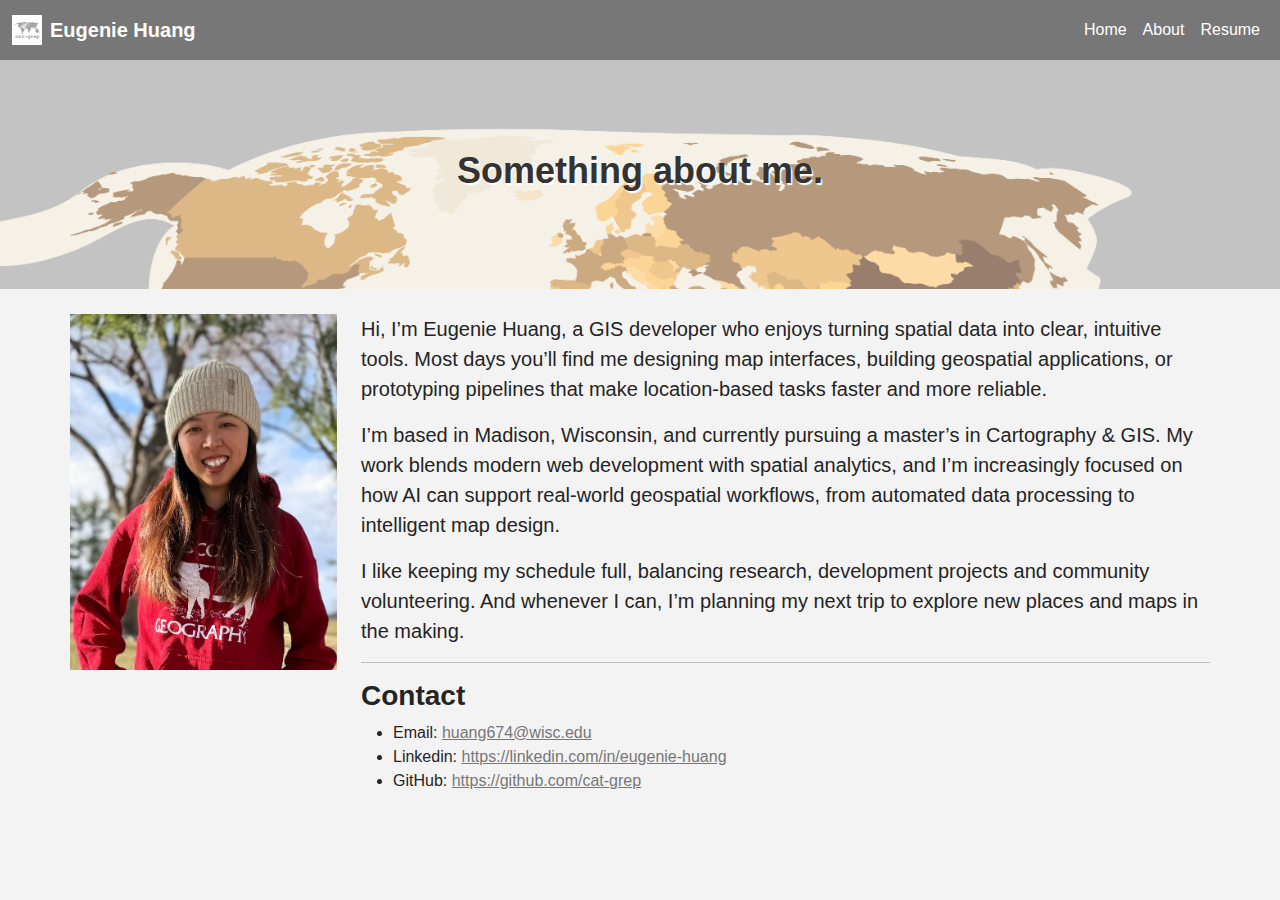
<file: about.html>
<!DOCTYPE html>
<html lang="en">

<head>
    <meta charset="utf-8">
    <meta name="viewport" content="width=device-width, initial-scale=1">
    <title>Eugenie Huang</title>
    <!-- <link href='https://fonts.googleapis.com/css?family=Montserrat:400,700' rel='stylesheet' type='text/css'> -->

    <!--put your Bootstrap stylesheet links below this comment and above style.css-->
    <link rel="stylesheet" href="css/bootstrap.min.css">
    <link rel="stylesheet" href="css/style.css">
</head>

<body>
    <!-- Create the navbar -->
    <nav class="navbar navbar-expand-lg navbar-default text-center">
        <!-- Container inside the navbar header to span the page -->
        <div class="container-fluid justify-content-center">
            <!-- Creates the navbar header -->
            <a class="navbar-brand" href="index.html">
                <img src="assets/navbar-icon.png" alt="icon" class="navbar-icon"> Eugenie Huang
            </a>
            <!-- This complex script is just for a hamburger button, which will appear on smaller screens -->
            <button class="navbar-toggler" type="button" data-bs-toggle="collapse" data-bs-target="#navbarNav" aria-controls="navbarNav" aria-expanded="false" aria-label="Toggle navigation">
                <svg width="1em" height="1em" viewBox="0 0 16 16" class="bi bi-list" xmlns="http://www.w3.org/2000/svg">
                    <path fill-rule="evenodd" d="M2.5 11.5A.5.5 0 0 1 3 11h10a.5.5 0 0 1 0 1H3a.5.5 0 0 1-.5-.5zm0-4A.5.5 0 0 1 3 7h10a.5.5 0 0 1 0 1H3a.5.5 0 0 1-.5-.5zm0-4A.5.5 0 0 1 3 3h10a.5.5 0 0 1 0 1H3a.5.5 0 0 1-.5-.5z" /></svg>
                <span class="menu"> Menu</span>
            </button>
            <!-- Links to include in navbar -->
            <div class="collapse navbar-collapse" id="navbarNav">
                <!-- Unordered list for links on navbar -->
                <ul class="navbar-nav ms-auto">
                    <li class="nav-item">
                        <a class="nav-link active" aria-current="page" href="index.html">Home</a>
                    </li>
                    <!-- <li class="nav-item">
                        <a class="nav-link" href="projects.html">Projects</a>
                    </li> -->
                    <li class="nav-item">
                        <a class="nav-link" href="about.html">About</a>
                    </li>
                    <li class="nav-item">
                        <a class="nav-link" href="resume.html">Resume</a>
                    </li>
                    <!-- <li class="nav-item">
                        <a class="nav-link" href="contact.html">Contact</a>
                    </li> -->
                </ul>
            </div> <!-- end .navbar-collapse -->
        </div> <!-- end .container-fluid -->
    </nav> <!-- end navigation bar -->  

    <div class="jumbotron">
        <div class="container">
            <h2>Something about me.</h2>
        </div>
    </div>

    <div class="container">
        <div class="row">
            <div class="col-md-3">
                <img src="assets/eugenie-huang.jpg" alt="headshot" class="img-responsive" id="headshot" />
            </div>
            <div class="col-md-9">
                <p>
                    Hi, I’m Eugenie Huang, a GIS developer who enjoys turning spatial data into clear, intuitive tools. Most days you’ll find me designing map interfaces, building geospatial applications, or prototyping pipelines that make location-based tasks faster and more reliable.
                </p>
                <p>
                    I’m based in Madison, Wisconsin, and currently pursuing a master’s in Cartography & GIS. My work blends modern web development with spatial analytics, and I’m increasingly focused on how AI can support real-world geospatial workflows, from automated data processing to intelligent map design.
                </p>
                <p>
                    I like keeping my schedule full, balancing research, development projects and community volunteering. And whenever I can, I’m planning my next trip to explore new places and maps in the making.
                </p>
                <hr>
                <h3><strong>Contact</strong></h3>
                <ul>
                    <li>Email: <a href="mailto:huang674@wisc.edu" target="_blank">huang674@wisc.edu</a></li>
                    <li>Linkedin: <a href="https://linkedin.com/in/eugenie-huang" target="_blank">https://linkedin.com/in/eugenie-huang</a></li>
                    <li>GitHub: <a href="https://github.com/cat-grep" target="_blank">https://github.com/cat-grep</a></li>
                </ul>
            </div>
        </div>
    </div>

    <!--put your external script links here-->
    <script type="text/javascript" src="lib/jquery-3.5.1.min.js"></script>
    <script type="text/javascript" src="lib/bootstrap.min.js"></script>
</body>

</html>
</file>
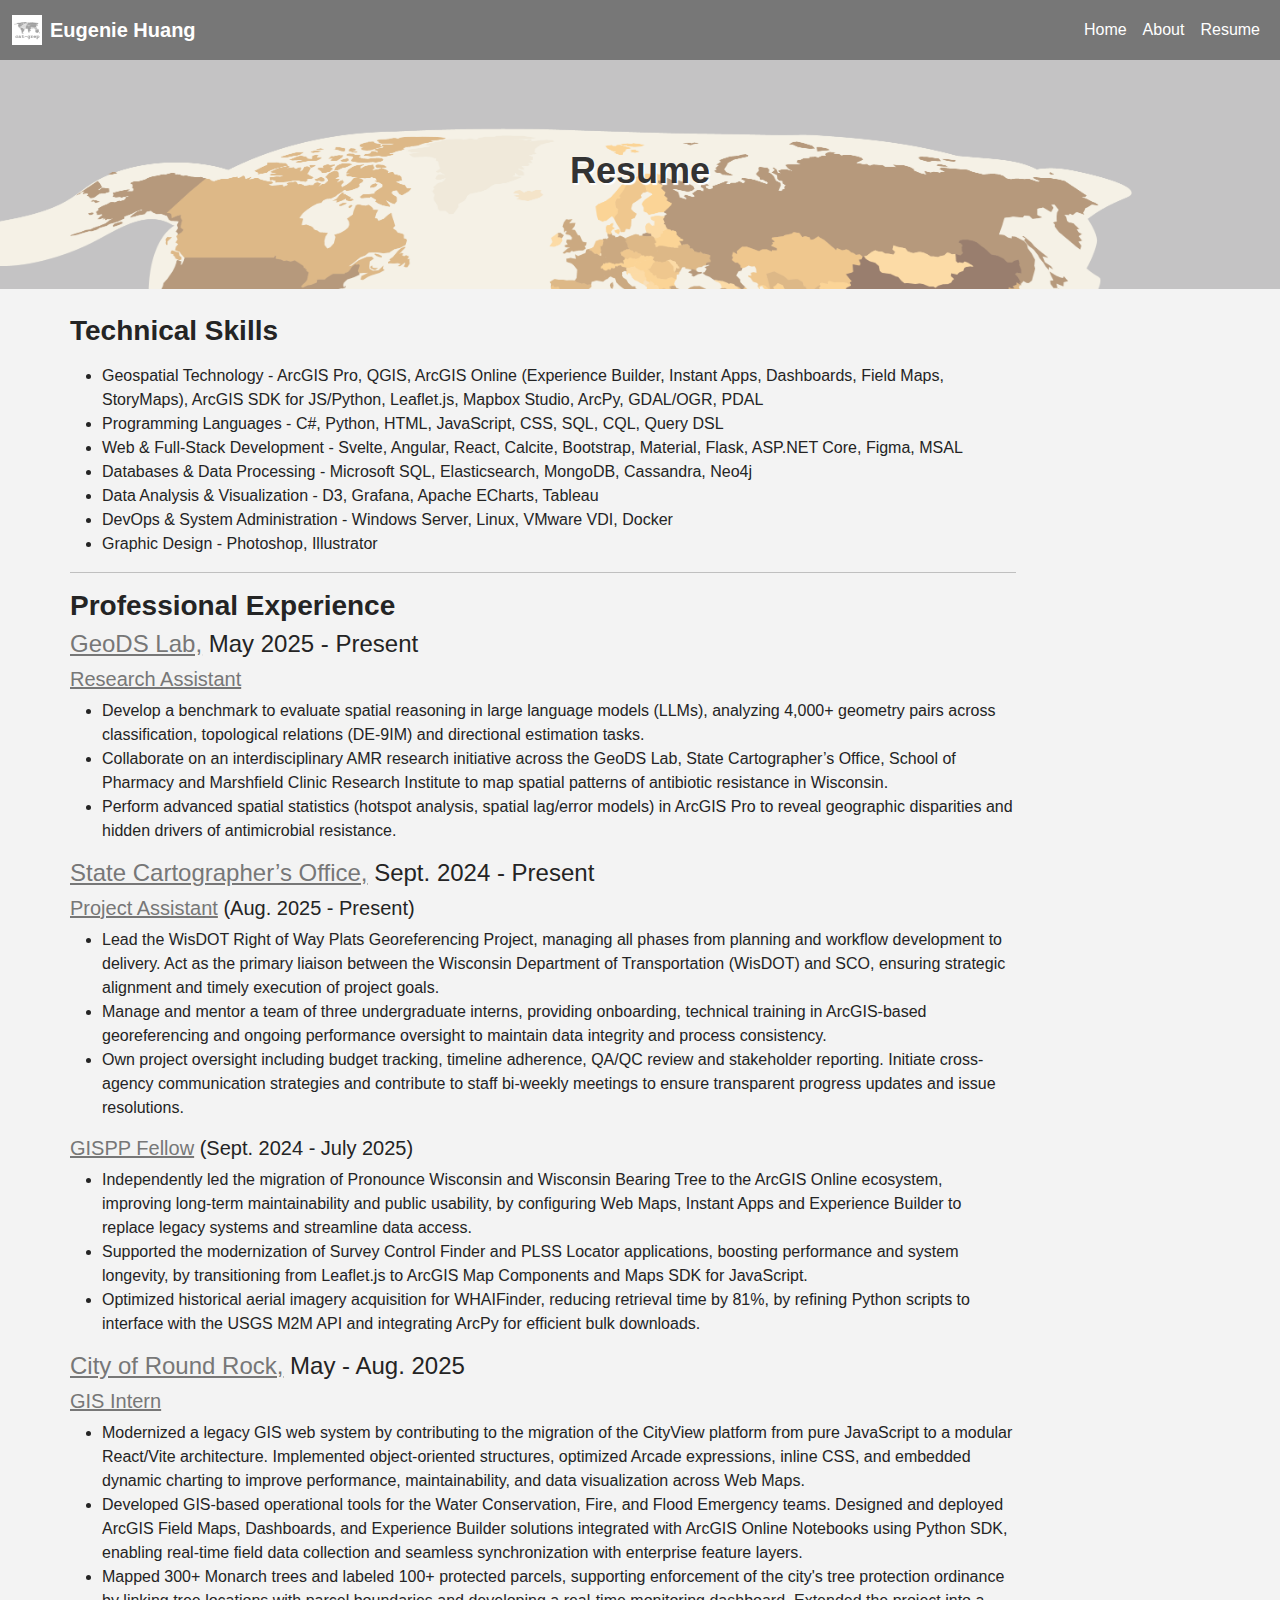
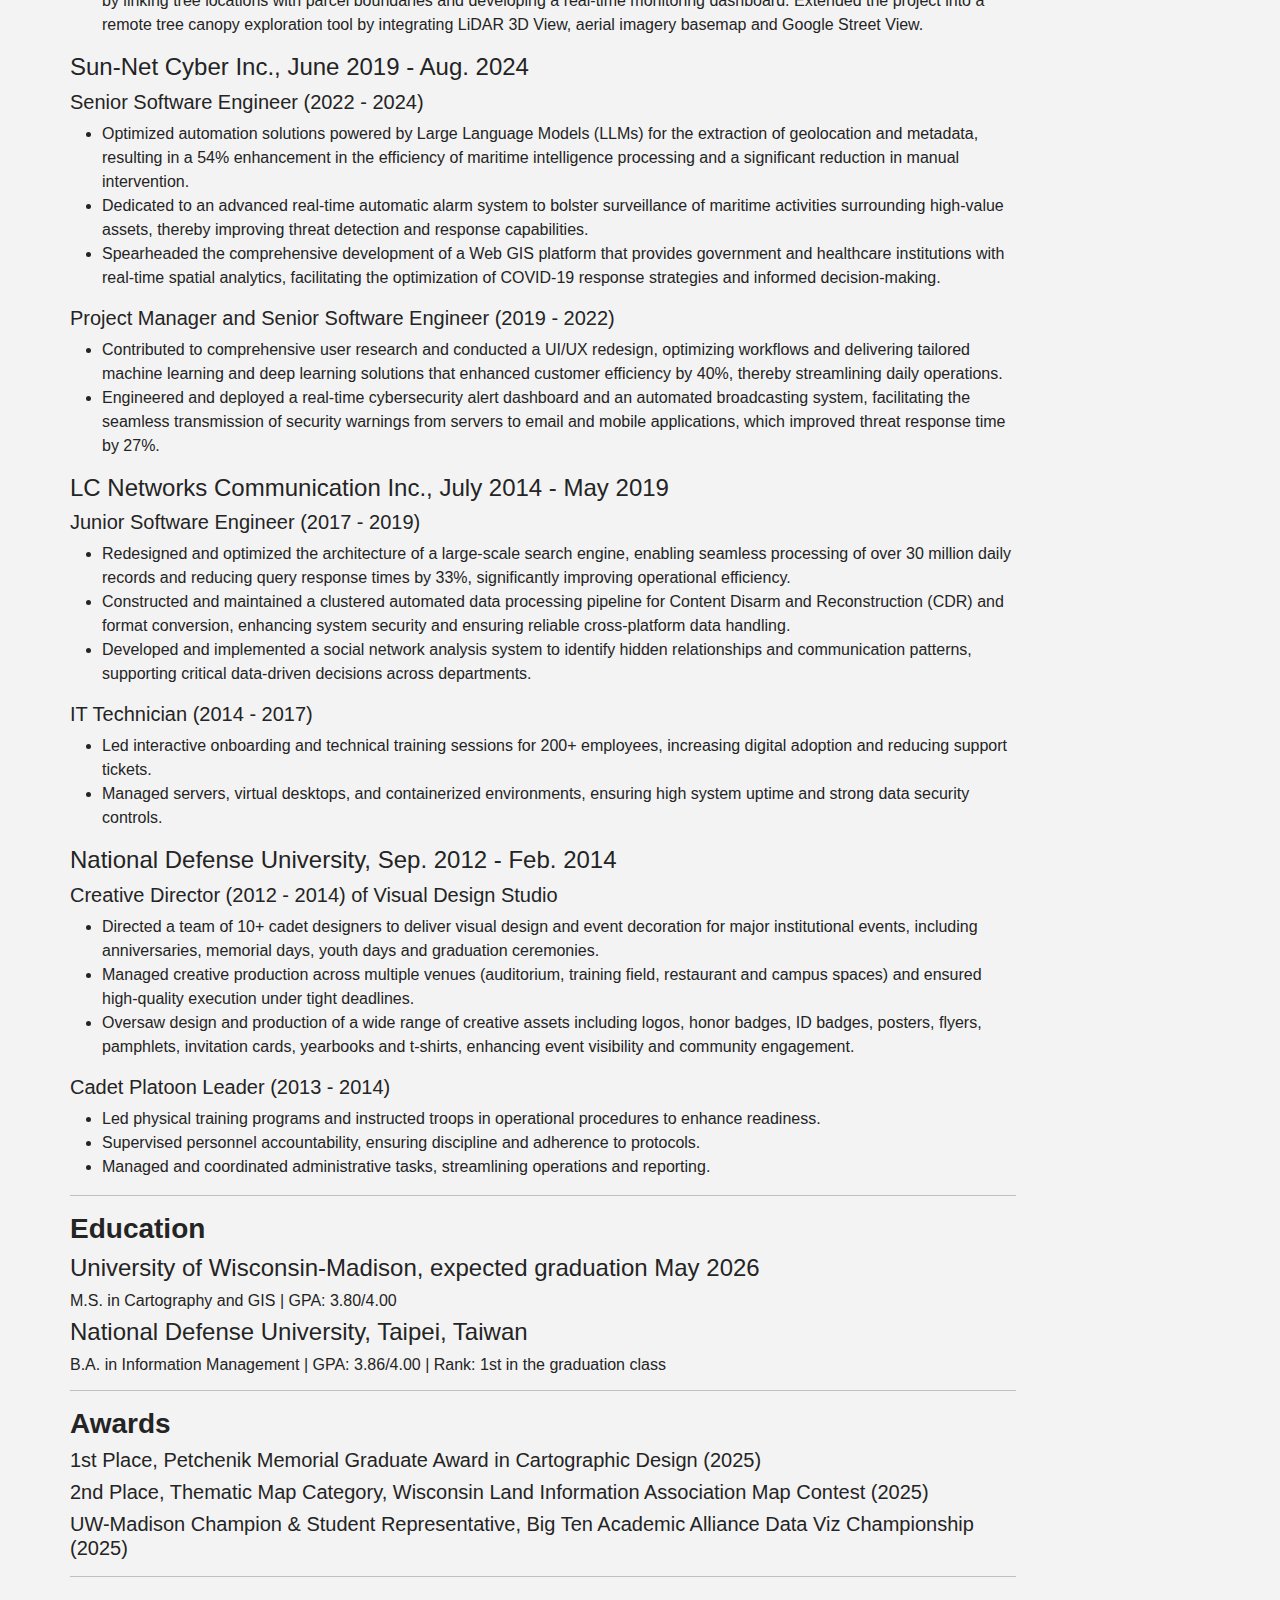
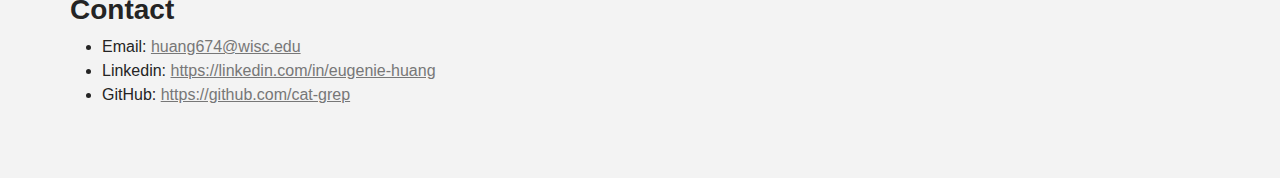
<file: resume.html>
<!DOCTYPE html>
<html lang="en">

<head>
    <meta charset="utf-8">
    <meta name="viewport" content="width=device-width, initial-scale=1">
    <title>Eugenie Huang</title>
    <!-- <link href='https://fonts.googleapis.com/css?family=Montserrat:400,700' rel='stylesheet' type='text/css'> -->

    <!--put your Bootstrap stylesheet links below this comment and above style.css-->
    <link rel="stylesheet" href="css/bootstrap.min.css">
    <link rel="stylesheet" href="css/style.css">
</head>

<body>
    <!-- Create the navbar -->
    <nav class="navbar navbar-expand-lg navbar-default text-center">
        <!-- Container inside the navbar header to span the page -->
        <div class="container-fluid justify-content-center">
            <!-- Creates the navbar header -->
            <a class="navbar-brand" href="index.html">
                <img src="assets/navbar-icon.png" alt="icon" class="navbar-icon"> Eugenie Huang
            </a>
            <!-- This complex script is just for a hamburger button, which will appear on smaller screens -->
            <button class="navbar-toggler" type="button" data-bs-toggle="collapse" data-bs-target="#navbarNav" aria-controls="navbarNav" aria-expanded="false" aria-label="Toggle navigation">
                <svg width="1em" height="1em" viewBox="0 0 16 16" class="bi bi-list" xmlns="http://www.w3.org/2000/svg">
                    <path fill-rule="evenodd" d="M2.5 11.5A.5.5 0 0 1 3 11h10a.5.5 0 0 1 0 1H3a.5.5 0 0 1-.5-.5zm0-4A.5.5 0 0 1 3 7h10a.5.5 0 0 1 0 1H3a.5.5 0 0 1-.5-.5zm0-4A.5.5 0 0 1 3 3h10a.5.5 0 0 1 0 1H3a.5.5 0 0 1-.5-.5z" /></svg>
                <span class="menu"> Menu</span>
            </button>
            <!-- Links to include in navbar -->
            <div class="collapse navbar-collapse" id="navbarNav">
                <!-- Unordered list for links on navbar -->
                <ul class="navbar-nav ms-auto">
                    <li class="nav-item">
                        <a class="nav-link active" aria-current="page" href="index.html">Home</a>
                    </li>
                    <!-- <li class="nav-item">
                        <a class="nav-link" href="projects.html">Projects</a>
                    </li> -->
                    <li class="nav-item">
                        <a class="nav-link" href="about.html">About</a>
                    </li>
                    <li class="nav-item">
                        <a class="nav-link" href="resume.html">Resume</a>
                    </li>
                    <!-- <li class="nav-item">
                        <a class="nav-link" href="contact.html">Contact</a>
                    </li> -->
                </ul>
            </div> <!-- end .navbar-collapse -->
        </div> <!-- end .container-fluid -->
    </nav> <!-- end navigation bar -->  

    <div class="jumbotron">
        <div class="container">
            <h2>Resume</h2>
        </div>
    </div>

    <div class="container">
        <div class="row">
            <div class="col-md-10 col-md-offset-1 resume">
                <h3>Technical Skills</h3>
                <p>
                    <ul>
                        <li>Geospatial Technology - ArcGIS Pro, QGIS, ArcGIS Online (Experience Builder, Instant Apps, Dashboards, Field Maps, StoryMaps), ArcGIS SDK for JS/Python, Leaflet.js, Mapbox Studio, ArcPy, GDAL/OGR, PDAL</li>
                        <li>Programming Languages - C#, Python, HTML, JavaScript, CSS, SQL, CQL, Query DSL</li>
                        <li>Web & Full-Stack Development - Svelte, Angular, React, Calcite, Bootstrap, Material, Flask, ASP.NET Core, Figma, MSAL</li>
                        <li>Databases & Data Processing - Microsoft SQL, Elasticsearch, MongoDB, Cassandra, Neo4j</li>
                        <li>Data Analysis & Visualization - D3, Grafana, Apache ECharts, Tableau</li>
                        <li>DevOps & System Administration - Windows Server, Linux, VMware VDI, Docker</li>
                        <li>Graphic Design - Photoshop, Illustrator</li>
                    </ul>
                </p>
                <hr>
                <h3>Professional Experience</h3>
                
                <h4><a href="https://geography.wisc.edu/geods/" target="_blank">GeoDS Lab,</a> May 2025 - Present</h4>
                <h5><a href="https://geography.wisc.edu/geods/people#eugenie" target="_blank">Research Assistant</a></h5>
                <ul>
                    <li>Develop a benchmark to evaluate spatial reasoning in large language models (LLMs), analyzing 4,000+ geometry pairs across classification, topological relations (DE-9IM) and directional estimation tasks.</li>
                    <li>Collaborate on an interdisciplinary AMR research initiative across the GeoDS Lab, State Cartographer’s Office, School of Pharmacy and Marshfield Clinic Research Institute to map spatial patterns of antibiotic resistance in Wisconsin.</li>
                    <li>Perform advanced spatial statistics (hotspot analysis, spatial lag/error models) in ArcGIS Pro to reveal geographic disparities and hidden drivers of antimicrobial resistance.</li>
                </ul>
                
                <h4><a href="https://storymaps.arcgis.com/stories/1835ce205c6143b484bbd0684af45b1b" target="_blank">State Cartographer’s Office,</a> Sept. 2024 - Present</h4>
                <h5><a href="https://www.sco.wisc.edu/staff/huang-eugenie/" target="_blank">Project Assistant</a> (Aug. 2025 - Present)</h5>
                <ul>
                    <li>Lead the WisDOT Right of Way Plats Georeferencing Project, managing all phases from planning and workflow development to delivery. Act as the primary liaison between the Wisconsin Department of Transportation (WisDOT) and SCO, ensuring strategic alignment and timely execution of project goals.</li>
                    <li>Manage and mentor a team of three undergraduate interns, providing onboarding, technical training in ArcGIS-based georeferencing and ongoing performance oversight to maintain data integrity and process consistency.</li>
                    <li>Own project oversight including budget tracking, timeline adherence, QA/QC review and stakeholder reporting. Initiate cross-agency communication strategies and contribute to staff bi-weekly meetings to ensure transparent progress updates and issue resolutions.</li>
                </ul>
                <h5><a href="https://storymaps.arcgis.com/stories/1835ce205c6143b484bbd0684af45b1b" target="_blank">GISPP Fellow</a> (Sept. 2024 - July 2025)</h5>
                <ul>
                    <li>Independently led the migration of Pronounce Wisconsin and Wisconsin Bearing Tree to the ArcGIS Online ecosystem, improving long-term maintainability and public usability, by configuring Web Maps, Instant Apps and Experience Builder to replace legacy systems and streamline data access.</li>
                    <li>Supported the modernization of Survey Control Finder and PLSS Locator applications, boosting performance and system longevity, by transitioning from Leaflet.js to ArcGIS Map Components and Maps SDK for JavaScript.</li>
                    <li>Optimized historical aerial imagery acquisition for WHAIFinder, reducing retrieval time by 81%, by refining Python scripts to interface with the USGS M2M API and integrating ArcPy for efficient bulk downloads.</li>
                </ul>
                
                <h4><a href="https://www.roundrocktexas.gov/" target="_blank">City of Round Rock,</a> May - Aug. 2025</h4>
                <h5><a href="https://storymaps.arcgis.com/stories/ef608abad1854ababbfd869bf3115107" target="_blank">GIS Intern</a></h5>
                <ul>
                    <li>Modernized a legacy GIS web system by contributing to the migration of the CityView platform from pure JavaScript to a modular React/Vite architecture. Implemented object-oriented structures, optimized Arcade expressions, inline CSS, and embedded dynamic charting to improve performance, maintainability, and data visualization across Web Maps.</li>
                    <li>Developed GIS-based operational tools for the Water Conservation, Fire, and Flood Emergency teams. Designed and deployed ArcGIS Field Maps, Dashboards, and Experience Builder solutions integrated with ArcGIS Online Notebooks using Python SDK, enabling real-time field data collection and seamless synchronization with enterprise feature layers.</li>
                    <li>Mapped 300+ Monarch trees and labeled 100+ protected parcels, supporting enforcement of the city's tree protection ordinance by linking tree locations with parcel boundaries and developing a real-time monitoring dashboard. Extended the project into a remote tree canopy exploration tool by integrating LiDAR 3D View, aerial imagery basemap and Google Street View.</li>
                </ul>
                
                <h4>Sun-Net Cyber Inc., June 2019  - Aug. 2024</h4>
                <h5>Senior Software Engineer (2022 - 2024)</h5>
                <ul>
                    <li>Optimized automation solutions powered by Large Language Models (LLMs) for the extraction of geolocation and metadata, resulting in a 54% enhancement in the efficiency of maritime intelligence processing and a significant reduction in manual intervention.</li>
                    <li>Dedicated to an advanced real-time automatic alarm system to bolster surveillance of maritime activities surrounding high-value assets, thereby improving threat detection and response capabilities.</li>
                    <li>Spearheaded the comprehensive development of a Web GIS platform that provides government and healthcare institutions with real-time spatial analytics, facilitating the optimization of COVID-19 response strategies and informed decision-making.</li>
                </ul>
                <h5>Project Manager and Senior Software Engineer (2019 - 2022)</h5>
                <ul>
                    <li>Contributed to comprehensive user research and conducted a UI/UX redesign, optimizing workflows and delivering tailored machine learning and deep learning solutions that enhanced customer efficiency by 40%, thereby streamlining daily operations.</li>
                    <li>Engineered and deployed a real-time cybersecurity alert dashboard and an automated broadcasting system, facilitating the seamless transmission of security warnings from servers to email and mobile applications, which improved threat response time by 27%.</li>
                </ul>

                <h4>LC Networks Communication Inc., July 2014 - May 2019</h4>
                <h5>Junior Software Engineer (2017 - 2019)</h5>
                <ul>
                    <li>Redesigned and optimized the architecture of a large-scale search engine, enabling seamless processing of over 30 million daily records and reducing query response times by 33%, significantly improving operational efficiency.</li>
                    <li>Constructed and maintained a clustered automated data processing pipeline for Content Disarm and Reconstruction (CDR) and format conversion, enhancing system security and ensuring reliable cross-platform data handling.</li>
                    <li>Developed and implemented a social network analysis system to identify hidden relationships and communication patterns, supporting critical data-driven decisions across departments.</li>
                </ul>
                <h5>IT Technician (2014 - 2017)</h5>
                <ul>
                    <li>Led interactive onboarding and technical training sessions for 200+ employees, increasing digital adoption and reducing support tickets.</li>
                    <li>Managed servers, virtual desktops, and containerized environments, ensuring high system uptime and strong data security controls.</li>
                </ul>

                <h4>National Defense University, Sep. 2012 - Feb. 2014</h4>
                <h5>Creative Director (2012 - 2014) of Visual Design Studio</h5>
                <ul>
                    <li>Directed a team of 10+ cadet designers to deliver visual design and event decoration for major institutional events, including anniversaries, memorial days, youth days and graduation ceremonies.</li>
                    <li>Managed creative production across multiple venues (auditorium, training field, restaurant and campus spaces) and ensured high-quality execution under tight deadlines.</li>
                    <li>Oversaw design and production of a wide range of creative assets including logos, honor badges, ID badges, posters, flyers, pamphlets, invitation cards, yearbooks and t-shirts, enhancing event visibility and community engagement.</li>
                </ul>
                <h5>Cadet Platoon Leader (2013 - 2014)</h5>
                <ul>
                    <li>Led physical training programs and instructed troops in operational procedures to enhance readiness.</li>
                    <li>Supervised personnel accountability, ensuring discipline and adherence to protocols.</li>
                    <li>Managed and coordinated administrative tasks, streamlining operations and reporting.</li>
                </ul>

                <hr>
                <h3>Education</h3>
                <h4>University of Wisconsin-Madison, expected graduation May 2026</h4>
                <h6>M.S. in Cartography and GIS | GPA: 3.80/4.00</h6>

                <h4>National Defense University, Taipei, Taiwan</h4>
                <h6>B.A. in Information Management | GPA: 3.86/4.00 | Rank: 1st in the graduation class</h6>

                <hr>
                <h3>Awards</h3>
                <h5>1st Place, Petchenik Memorial Graduate Award in Cartographic Design (2025)</h5>
                <h5>2nd Place, Thematic Map Category, Wisconsin Land Information Association Map Contest (2025)</h5>
                <h5>UW-Madison Champion & Student Representative,</strong> Big Ten Academic Alliance Data Viz Championship (2025)<h5>

                <hr>
                <h3><strong>Contact</strong></h3>
                <ul>
                    <li>Email: <a href="mailto:huang674@wisc.edu" target="_blank">huang674@wisc.edu</a></li>
                    <li>Linkedin: <a href="https://linkedin.com/in/eugenie-huang" target="_blank">https://linkedin.com/in/eugenie-huang</a></li>
                    <li>GitHub: <a href="https://github.com/cat-grep" target="_blank">https://github.com/cat-grep</a></li>
                </ul>
            </div>
        </div>
    </div>

    <!--put your external script links here-->
    <script type="text/javascript" src="lib/jquery-3.5.1.min.js"></script>
    <script type="text/javascript" src="lib/bootstrap.min.js"></script>
</body>

</html>
</file>
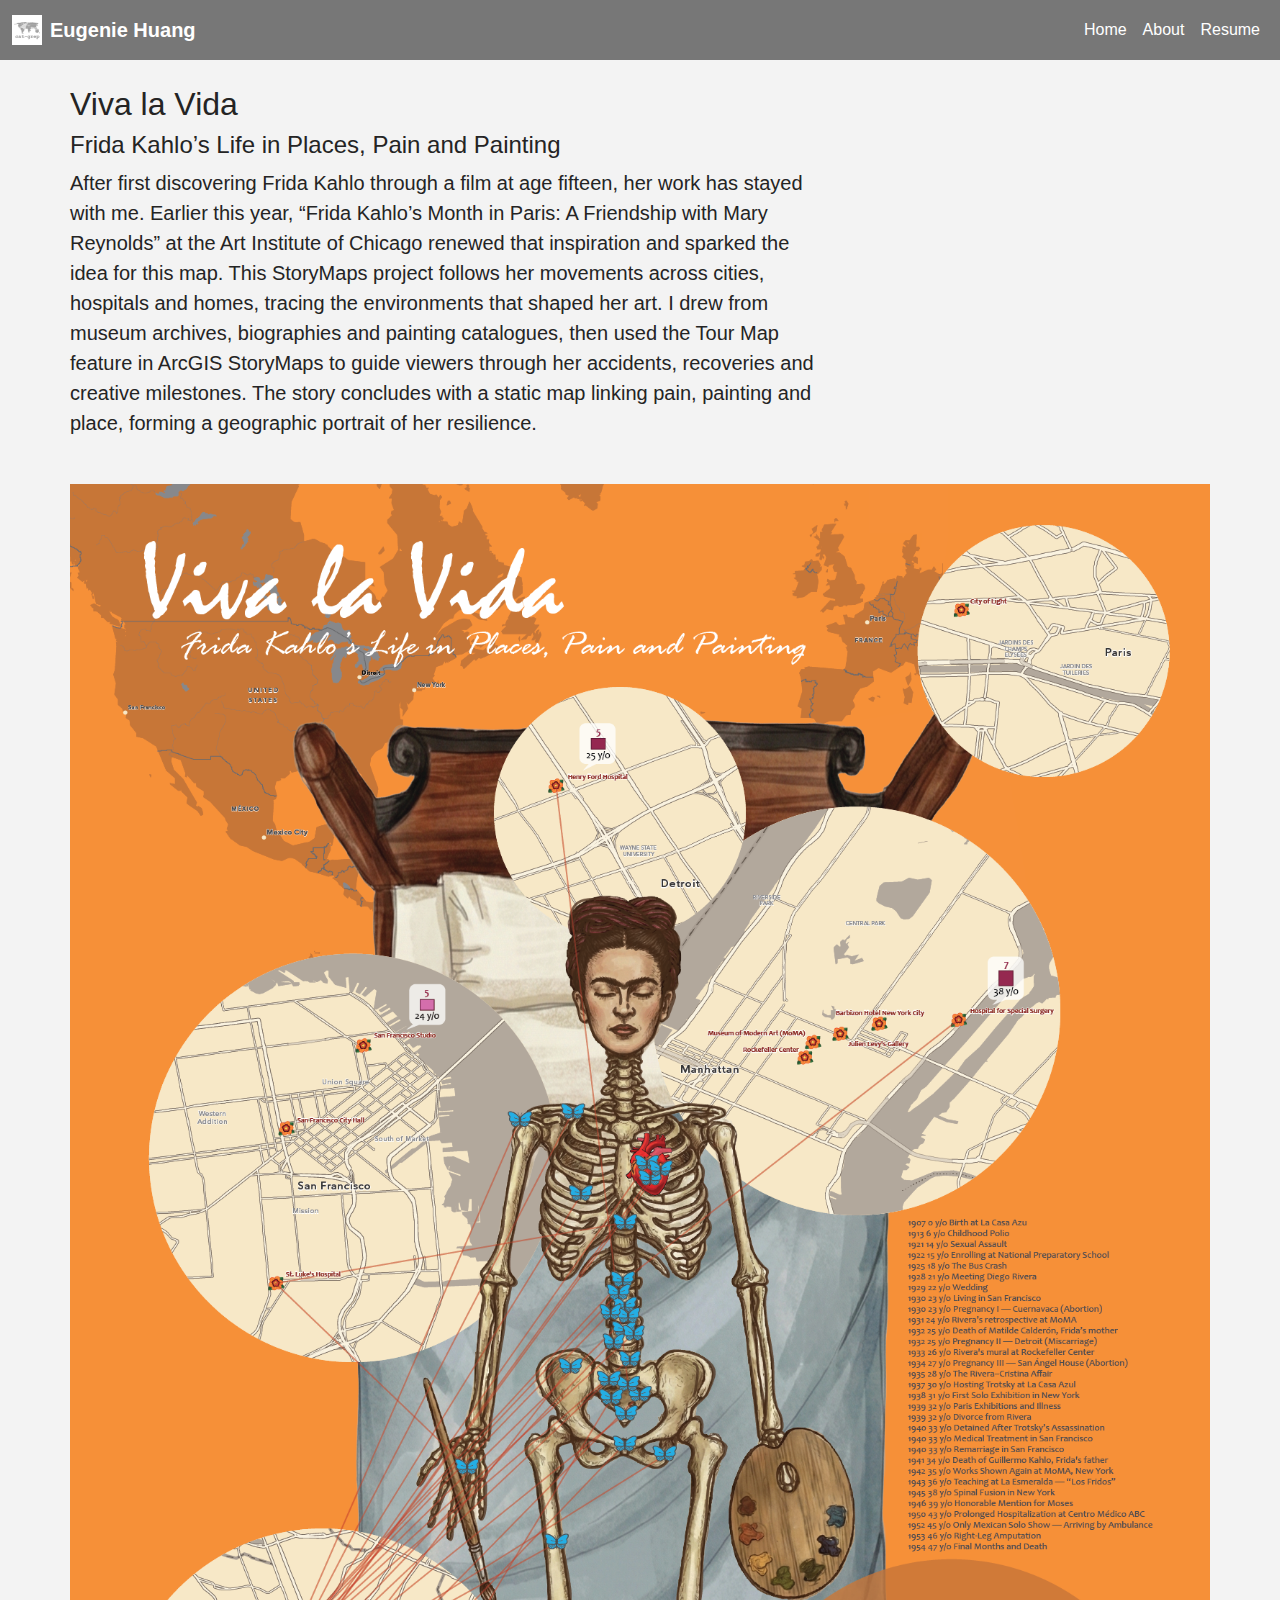
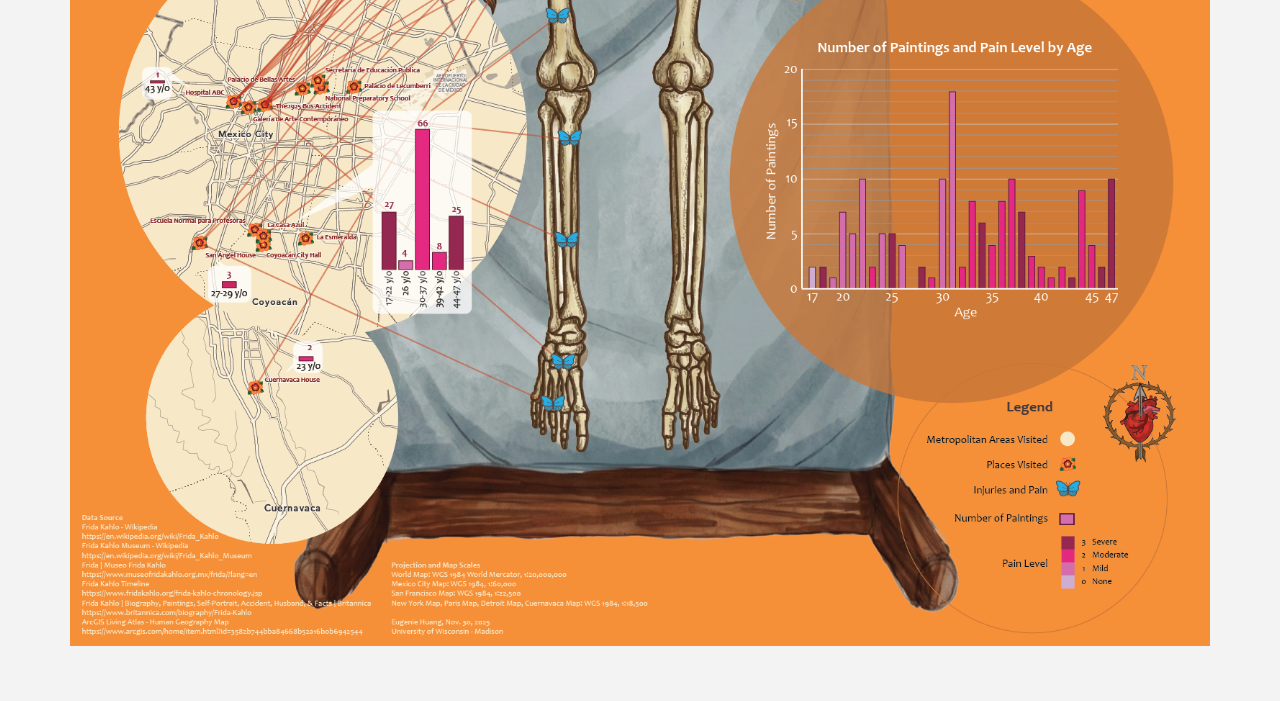
<file: viva-la-vida.html>
<!DOCTYPE html>
<html lang="en">
    
<head>
    <meta charset="utf-8">
    <meta name="viewport" content="width=device-width, initial-scale=1">
    <title>Eugenie Huang</title>
    <!-- <link href='https://fonts.googleapis.com/css?family=Montserrat:400,700' rel='stylesheet' type='text/css'> -->

    <!--put your Bootstrap stylesheet links below this comment and above style.css-->
    <link rel="stylesheet" href="css/bootstrap.min.css">
    <link rel="stylesheet" href="css/style.css">
</head>

<body>
    <!-- Create the navbar -->
    <nav class="navbar navbar-expand-lg navbar-default text-center">
        <!-- Container inside the navbar header to span the page -->
        <div class="container-fluid justify-content-center">
            <!-- Creates the navbar header -->
            <a class="navbar-brand" href="index.html">
                <img src="assets/navbar-icon.png" alt="icon" class="navbar-icon"> Eugenie Huang
            </a>
            <!-- This complex script is just for a hamburger button, which will appear on smaller screens -->
            <button class="navbar-toggler" type="button" data-bs-toggle="collapse" data-bs-target="#navbarNav" aria-controls="navbarNav" aria-expanded="false" aria-label="Toggle navigation">
                <svg width="1em" height="1em" viewBox="0 0 16 16" class="bi bi-list" xmlns="http://www.w3.org/2000/svg">
                    <path fill-rule="evenodd" d="M2.5 11.5A.5.5 0 0 1 3 11h10a.5.5 0 0 1 0 1H3a.5.5 0 0 1-.5-.5zm0-4A.5.5 0 0 1 3 7h10a.5.5 0 0 1 0 1H3a.5.5 0 0 1-.5-.5zm0-4A.5.5 0 0 1 3 3h10a.5.5 0 0 1 0 1H3a.5.5 0 0 1-.5-.5z" /></svg>
                <span class="menu"> Menu</span>
            </button>
            <!-- Links to include in navbar -->
            <div class="collapse navbar-collapse" id="navbarNav">
                <!-- Unordered list for links on navbar -->
                <ul class="navbar-nav ms-auto">
                    <li class="nav-item">
                        <a class="nav-link active" aria-current="page" href="index.html">Home</a>
                    </li>
                    <!-- <li class="nav-item">
                        <a class="nav-link" href="projects.html">Projects</a>
                    </li> -->
                    <li class="nav-item">
                        <a class="nav-link" href="about.html">About</a>
                    </li>
                    <li class="nav-item">
                        <a class="nav-link" href="resume.html">Resume</a>
                    </li>
                    <!-- <li class="nav-item">
                        <a class="nav-link" href="contact.html">Contact</a>
                    </li> -->
                </ul>
            </div> <!-- end .navbar-collapse -->
        </div> <!-- end .container-fluid -->
    </nav> <!-- end navigation bar -->  

    <div class="container">
        <div class="row">
            <div class="col-md-8">
                <h2 class="portfolio-title">Viva la Vida</h2>
                <h4 class="portfolio-subtitle">Frida Kahlo’s Life in Places, Pain and Painting</h4>
                <p class="portfolio-description">
                    After first discovering Frida Kahlo through a film at age fifteen, her work has stayed with me. 
                    Earlier this year, “Frida Kahlo’s Month in Paris: A Friendship with Mary Reynolds” at the Art Institute of Chicago renewed that inspiration and sparked the idea for this map. 
                    This StoryMaps project follows her movements across cities, hospitals and homes, tracing the environments that shaped her art. 
                    I drew from museum archives, biographies and painting catalogues, then used the Tour Map feature in ArcGIS StoryMaps to guide viewers through her accidents, recoveries and creative milestones. 
                    The story concludes with a static map linking pain, painting and place, forming a geographic portrait of her resilience.
                </p>
            </div>
        </div>
        <div class="row">
            <div class="col-md-12 portfolio-image">
                <a href="https://storymaps.arcgis.com/stories/6f6986258e204d53a9997a25e8d9c744" target="_blank"><img src="assets/viva-la-vida.png" alt="Viva la Vida Map" class="center-block img-responsive" width="100%" /></a>
            </div>
        </div>
    </div>

    <!--put your external script links here-->
    <script type="text/javascript" src="lib/jquery-3.5.1.min.js"></script>
    <script type="text/javascript" src="lib/bootstrap.min.js"></script>
</body></html>
</file>
<file: css/style.css>
/***** NAVBAR *****/

.navbar {
    background-color: #777;
    border-radius: 0;
}

.navbar-icon {
    height: 30px;
    width: 30px;
    margin-right: 8px;
    vertical-align: middle;
}

.navbar-default .navbar-brand {
    color: white;
    font-size: px;
    font-weight: bold;
    display: flex;
    align-items: center;
}

/* Navbar hover effects */
.navbar-default .navbar-brand:hover,
.navbar-default .navbar-brand:focus,
.navbar-default .navbar-nav > li > a:hover,
.navbar-default .navbar-nav > li > a:focus {
    color: #d9ad77;
    text-decoration: none;
}

/* Navbar links */
.navbar-default .navbar-nav > li > a {
    color: #fff;
    font-size: 16px;
    padding: 10px;
}

/* Navbar collapsed styles */
.navbar-toggler {
    color: #fff;
    border-color: #fff;
    background-color: #777;
    border-radius: 4px;
    border: 1px solid;
    fill: #fff;
    font-size: 16px;
    position: relative;
    margin-right: 10px;
}

.navbar-toggler:hover,
.navbar-toggler:focus {
    background-color: #d9ad77;
    color: #242424;
    fill: #242424;
    border-color: #fff;

}

/*** JUMBOTRON ***/

.jumbotron {
    background-image: url("../assets/branding-bg.png");
    background-size: cover;
    background-position: center;
    background-attachment: fixed;
    text-align: center;
    color: #333;
    text-shadow: #ffffff 1.5px 1.5px 1px;
    padding: 5%;
    border-radius: 0px;
}

.jumbotron h2 {
    font-size: 36px;
    font-weight: bold;
}

.img-responsive{
    width: 100%;
}

/*** CARD ***/

.card {
    background-color: #fff;
    border-color: #cccccc;
    border-width: 1px;
    width: 100%;
}

.card:hover {
    border-color: #d9ad77;
}

/*** Basic Text Styles ***/

#headshot {
    max-width: 100%;
}

.resume h3 {
    font-weight: bold;
}


hr {
    border-color: white;
    border-width: 2px;
}

p {
    font-size: 20px;
}

a {
    color: #777;
}

a:hover {
    color: #d9ad77;
}

.container{
    padding:25px 0;
}

.row {
    margin-bottom: 30px;
}

body {
    font-family: 'Verdana', sans-serif;
    background-color: #f3f3f3;
    color: #242424;
}
</file>
